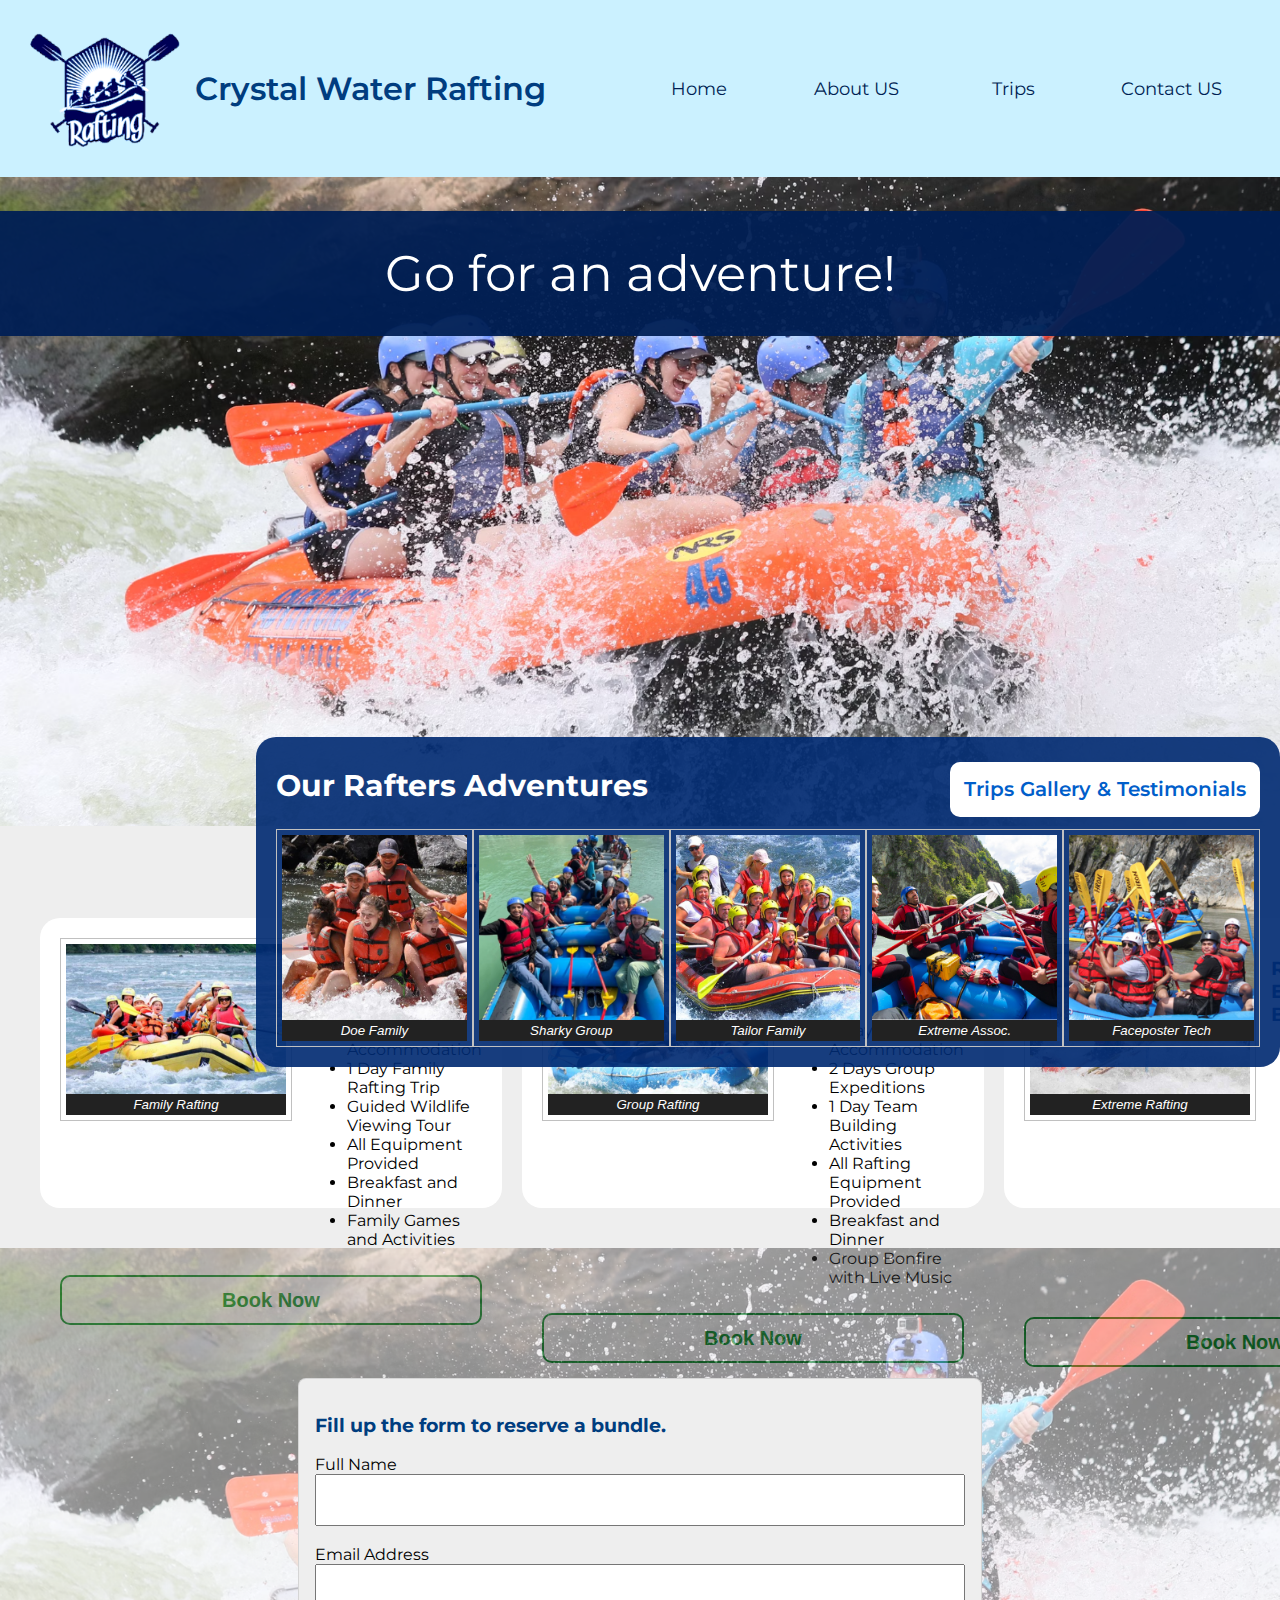
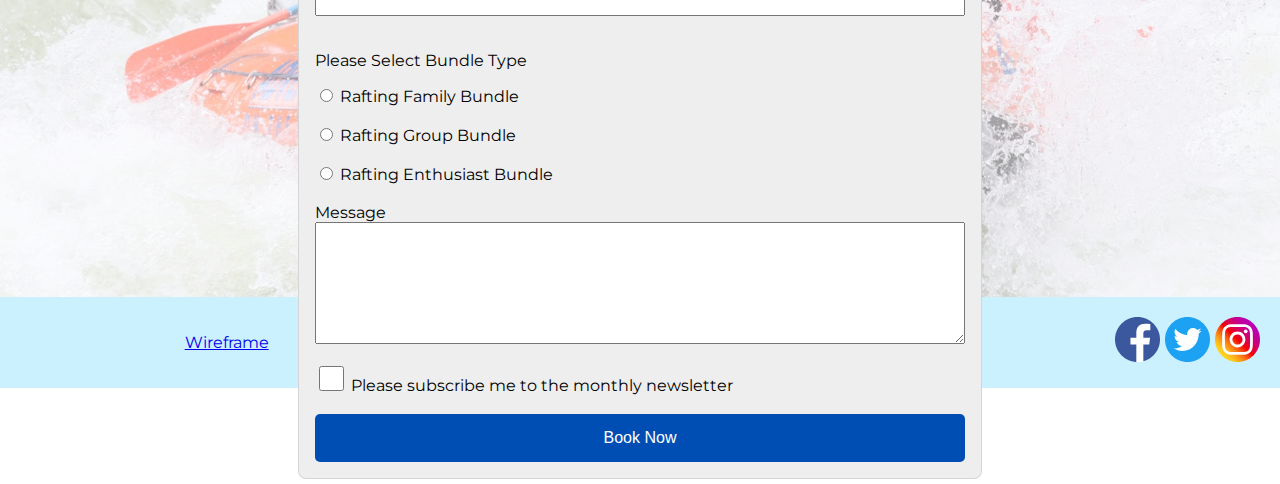
<file: wwr/index.html>
<!DOCTYPE html>
<html lang="en-US">
  <head>
    <meta charset="utf-8">
    <meta name="viewport" content="width=device-width, initial-scale=1.0">
    <title>Home Page - Crystal Water Rafting</title>
    <link rel="stylesheet" href="styles/rafting.css">
    <meta name="description" content="Home Page of Crystal Water Rafting site project.">
    <meta name="author" content="Ammon Capate">
  </head>
  <body>
    <header>
        <img src="images/logo.png" alt="Sample Logo">
        <h1>Crystal Water Rafting</h1>
        <nav>
            <ul class="navigation">
                <li><a href="index.html">Home</a></li>
                <li><a href="about.html">About US</a></li>
                <li><a href="trips.html">Trips</a></li>
                <li><a href="contact.html">Contact US</a></li>
            </ul>
        </nav>
    </header>
    <main>
        <div class="hero3">
            <h1>Go for an adventure!</h1>
            <article>
                <div class="head-trips">
                <h2>Our Rafters Adventures</h2>
                <a href="trips.html">Trips Gallery & Testimonials</a>
                </div>
                <div class="adventure">
                    <figure>
                        <img src="images/t1.jpg" alt="Happy Team">
                        <figcaption>Doe Family</figcaption>
                    </figure>
                    <figure>
                        <img src="images/t2.jpg" alt="Gentle Rapid">
                        <figcaption>Sharky Group</figcaption>
                    </figure>
                    <figure>
                        <img src="images/t5.jpg" alt="Rafting Action">
                        <figcaption>Tailor Family</figcaption>
                    </figure>
                    <figure>
                        <img src="images/t3.jpg" alt="Family Adventure">
                        <figcaption>Extreme Assoc.</figcaption>
                    </figure>
                    <figure>
                        <img src="images/t4.jpg" alt="Birds Eye View">
                        <figcaption>Faceposter Tech</figcaption>
                    </figure>
                </div>
            </article>
            <img src="images/bg.png" alt="Rafting In Action">    
        </div>   
        <section class="adventure-wraper">
            <h2>Top Adventure Bundles</h2>
            <div class="help">
                <div class="bundles-wrap">
                    <div class="bundles">
                        <div>
                            <figure>
                                <img src="images/b1.jpg" alt="Happy Team">
                                <figcaption>Family Rafting</figcaption>
                            </figure>
                        </div>
                        <div class="bundles-include">
                            <h3>Rafting Family Bundle</h3>
                            <ul>
                                <li>3 Days Hotel Accommodation</li>
                                <li>1 Day Family Rafting Trip</li>
                                <li>Guided Wildlife Viewing Tour</li>
                                <li>All Equipment Provided</li>
                                <li>Breakfast and Dinner</li>
                                <li>Family Games and Activities</li>
                            </ul>
                        </div>
                    </div>
                    <button type="submit">Book Now</button>
                </div>
                <div class="bundles-wrap">
                    <div class="bundles">
                        <div>
                            <figure>
                                <img src="images/b2.jpg" alt="Happy Team">
                                <figcaption>Group Rafting</figcaption>
                            </figure>
                        </div>
                        <div class="bundles-include">
                            <h3>Rafting Group Bundle</h3>
                            <ul>
                                <li>3 Days Hotel Accommodation</li>
                                <li>2 Days Group Expeditions</li>
                                <li>1 Day Team Building Activities</li>
                                <li>All Rafting Equipment Provided</li>
                                <li>Breakfast and Dinner</li>
                                <li>Group Bonfire with Live Music</li>
                            </ul>
                        </div>
                    </div>
                    <button type="submit">Book Now</button>
                </div>
                <div class="bundles-wrap">
                    <div class="bundles">
                        <div>
                            <figure>
                                <img src="images/b3.jpg" alt="Happy Team">
                                <figcaption>Extreme Rafting</figcaption>
                            </figure>
                        </div>
                        <div class="bundles-include">
                            <h3>Rafting Enthusiast Bundle</h3>
                            <ul>
                                <li>3 Days Hotel Accommodation</li>
                                <li>2 Days of Rafting Courses</li>
                                <li>1 Day Guided Extreme Rafting</li>
                                <li>Rafting Equipment Provided</li>
                                <li>Breakfast and Dinner</li>
                                <li>Adventure Talks and Workshops</li>
                            </ul>
                        </div>
                    </div>
                    <button type="submit">Book Now</button>
                </div>

            </div>
        </section>
        <div class="hero">
                <div class="contact-us2"> 
                    <form>
                        <h3>Fill up the form to reserve a bundle.</h3>
                        <label for="name">Full Name</label>
                        <input name="name" type="text" id="name">
                        <br>
                        <label for="email">Email Address</label>
                        <input name="email" type="text" id="email">
                        <br>
                        <p>Please Select Bundle Type</p>
                        <div>
                            <input name="inquiryType" type="radio" id="inquiry">
                            <label for="inquiry">Rafting Family Bundle</label>
                        </div>
                        <br>
                        <div>
                            <input name="inquiryType" type="radio" id="question">
                            <label for="question">Rafting Group Bundle</label>
                        </div>
                        <br>
                        <div>
                            <input name="inquiryType" type="radio" id="suggest">
                            <label for="suggest">Rafting Enthusiast Bundle</label>
                        </div>
                        <br>
                        <label for="message">Message</label>
                        <textarea name="message" id="message" cols="30" rows="5" placeholder=""></textarea>
                        <br>
                        <div>
                            <input name="sbubsribe" type="checkbox" id="sbubsribe">
                            <label for="sbubsribe">Please subscribe me to the monthly newsletter</label>
                        </div>
                        <br>
                        <button type="submit">Book Now</button>
                    </form>
                </div>
            <img src="images/bg-contact.png" alt="Rafting In Action">    
        </div>
    </main>

    <footer>
        <p><a href="https://app.moqups.com/0d0mUjEEqK99LIi2P7LndhpxbEhu0qOa/view/page/ad64222d5">Wireframe</a></p>
        <p>©2024 🌴 Crystal Water Rafting 🌴 Ammon Capate</p>
        <nav class="sociallinks">
            <a href="https://facebook.com">
            <img src="images/facebook.svg" alt="Facebook">
            </a>
            <a href="https://twitter.com">
            <img src="images/twitter.svg" alt="Twitter">
            </a>
            <a href="https://instagram.com">
            <img src="images/instagram.svg" alt="Instagram">
            </a>
        </nav>
    </footer>

  </body>
</html>
</file>
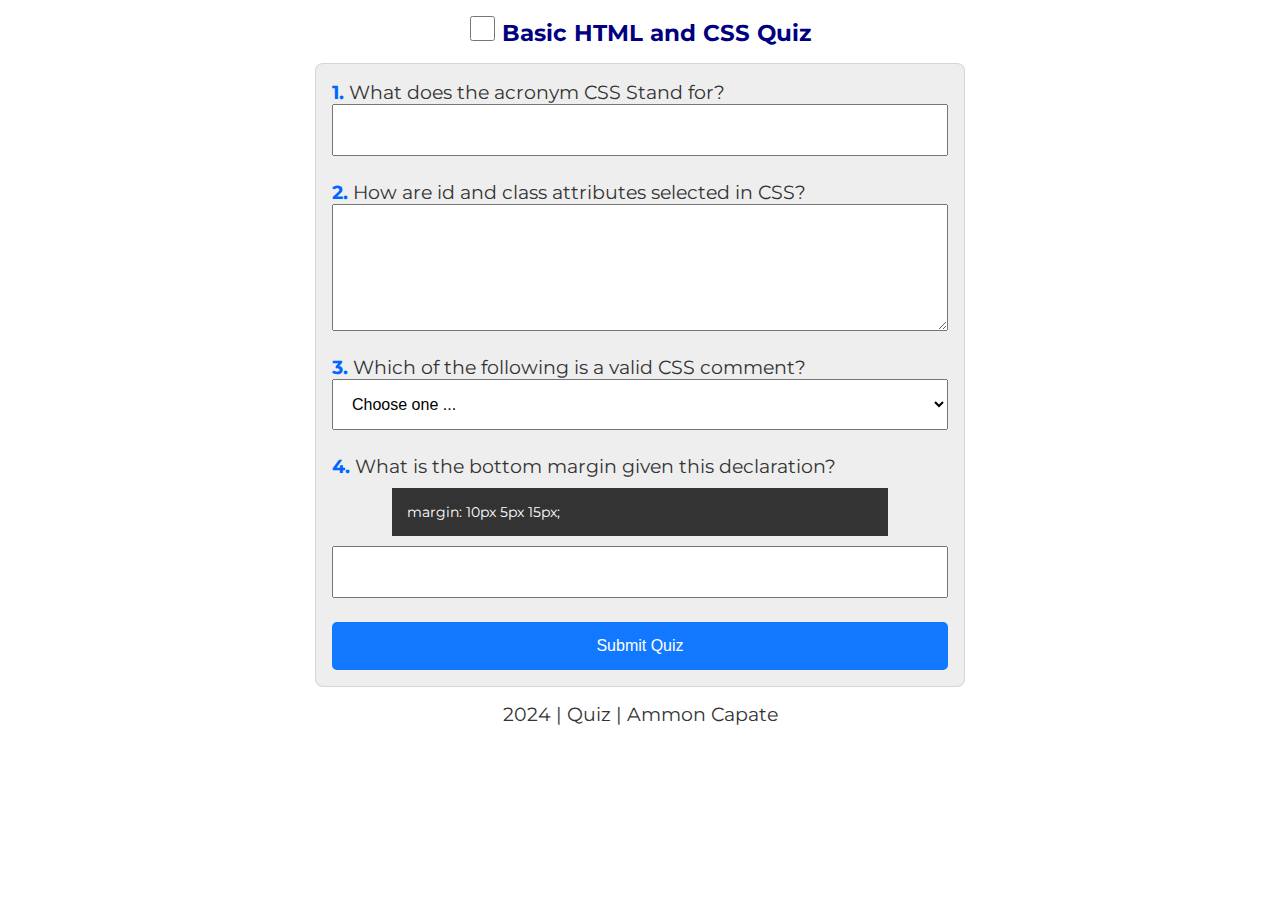
<file: quiz.html>
<!DOCTYPE html>
<html lang="en-US">
  <head>
    <meta charset="utf-8">
    <meta name="viewport" content="width=device-width, initial-scale=1.0">
    <title>Ammon Capate | WDD 130 | Quiz</title>
    <meta name="description" content="Quiz project.">
    <meta name="author" content="Ammon Capate">
    <link rel="stylesheet" href="styles/quiz.css">
  </head>
  <body>
    <header>
      <h1><input type="checkbox"> Basic HTML and CSS Quiz</h1>
    </header>
    <main>
        <form>
            <label for="q1"><b>1.</b> What does the acronym CSS Stand for?</label>
            <input name="q1" type="text" id="q1">
            <br>
            <label for="q2"><b>2.</b> How are id and class attributes selected in CSS?</label>
            <textarea name="q2" id="q2" cols="30" rows="5" placeholder=""></textarea>
            <br>
            <label for="q3"><b>3.</b> Which of the following is a valid CSS comment?</label>
            <select name="q3" id="q3">
                <option class="hidden">Choose one ...</option>
                <option value="">Choice 1</option>
                <option value="">Choice 2</option>
            </select>
            <br>
            <label for="q4"><b>4.</b> What is the bottom margin given this declaration?</label>
                <div class="example">
                    margin: 10px 5px 15px;
                </div>
            <input name="q4" type="number" id="q4">
            <br>
            <button>Submit Quiz</button>
        </form>
        
    </main>
    <footer>
      <p>2024 | Quiz | Ammon Capate</p>
    </footer>
  </body>
</html>
</file>
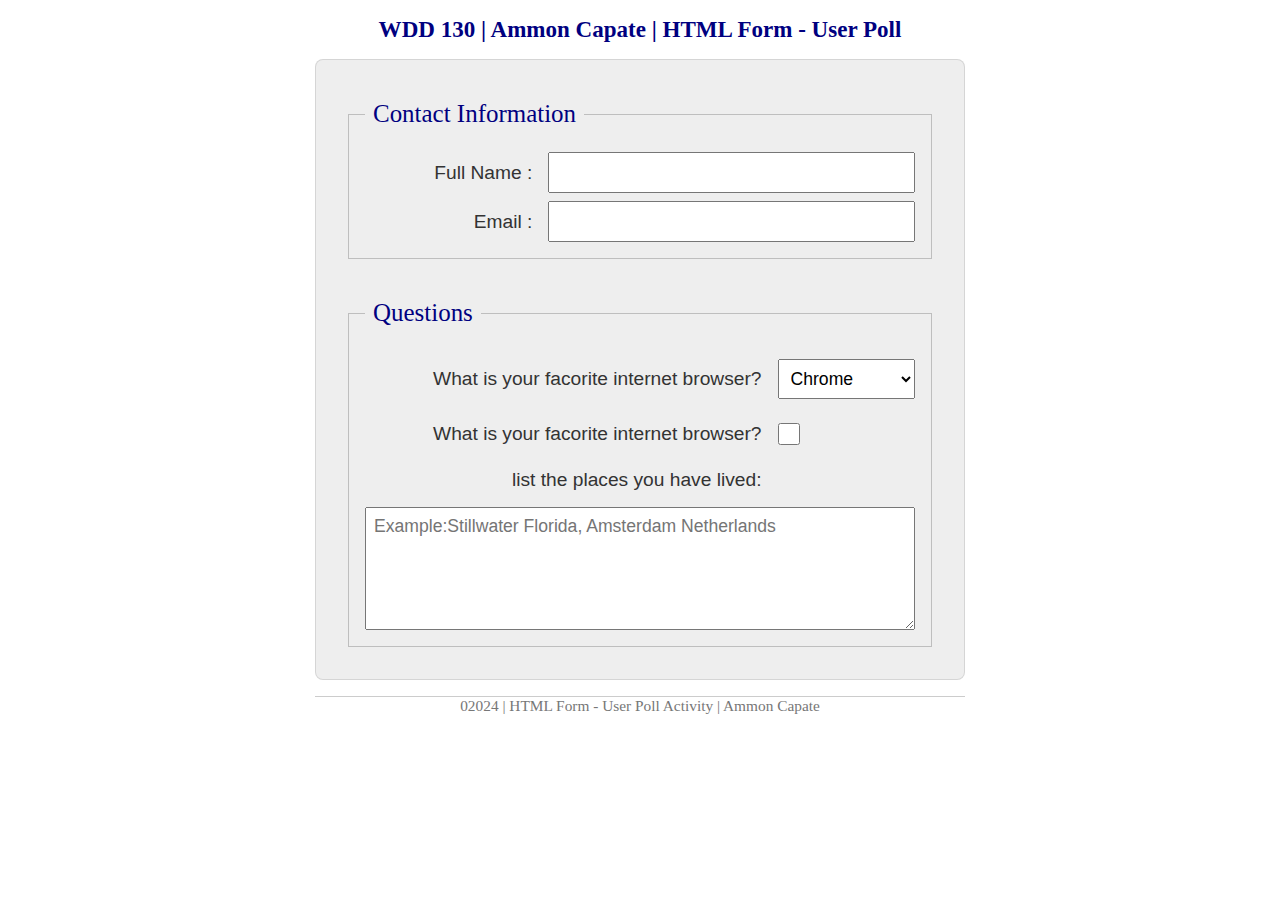
<file: week5/poll-form.html>
<! DOCTYPE html>
<html lang="en-us">
  <head>
    <meta charset="utf-8">
    <meta name="viewport" content="width=device-width, initial-scale=1">
    <title>WDD 130 | HTML Form - User Poll</title>
    <link rel="stylesheet" href="styles/poll-form.css">
  </head>
  <body>
    <header>
      <h1>WDD 130 | Ammon Capate | HTML Form - User Poll</h1>
    </header>
    <main>
      <form>
        <fieldset>
          <legend>Contact Information</legend>
          <div class="form-item column2">
            <label for="fullname">Full Name :</label>
            <input type="text" id="fullname" name="fullanme">
        </div>
        <div class="form-item column2">
            <label for="useremail">Email :</label>
            <input type="email" id="useremail" name="useremail">
        </div>
        </fieldset>
        <fieldset>
          <legend>Questions</legend>
          <form>
            <div class="form-item column1">
                <label for="select-browser">What is your facorite internet browser?</label>
                <select id="select-browser">
                    <option >Chrome</option>
                    <option >Edge</option>   
                    <option >Safari</option>        
                </select>
            </div>
            <div class="form-item column1">
                <label for="fullname">What is your facorite internet browser?</label>
                <input type="checkbox">
            </div>
            <div class="form-item column1">
                <label for="test-area">list the places you have lived:</label>
            </div>
            <textarea name="" id="test-area" cols="30" rows="5" placeholder="Example:Stillwater Florida, Amsterdam Netherlands"></textarea>
          </form>
        </fieldset>
      </form>
    </main>
    <footer>
      <p>02024 | HTML Form - User Poll Activity | Ammon Capate</p>
    </footer>
  </body>
</html>
</file>
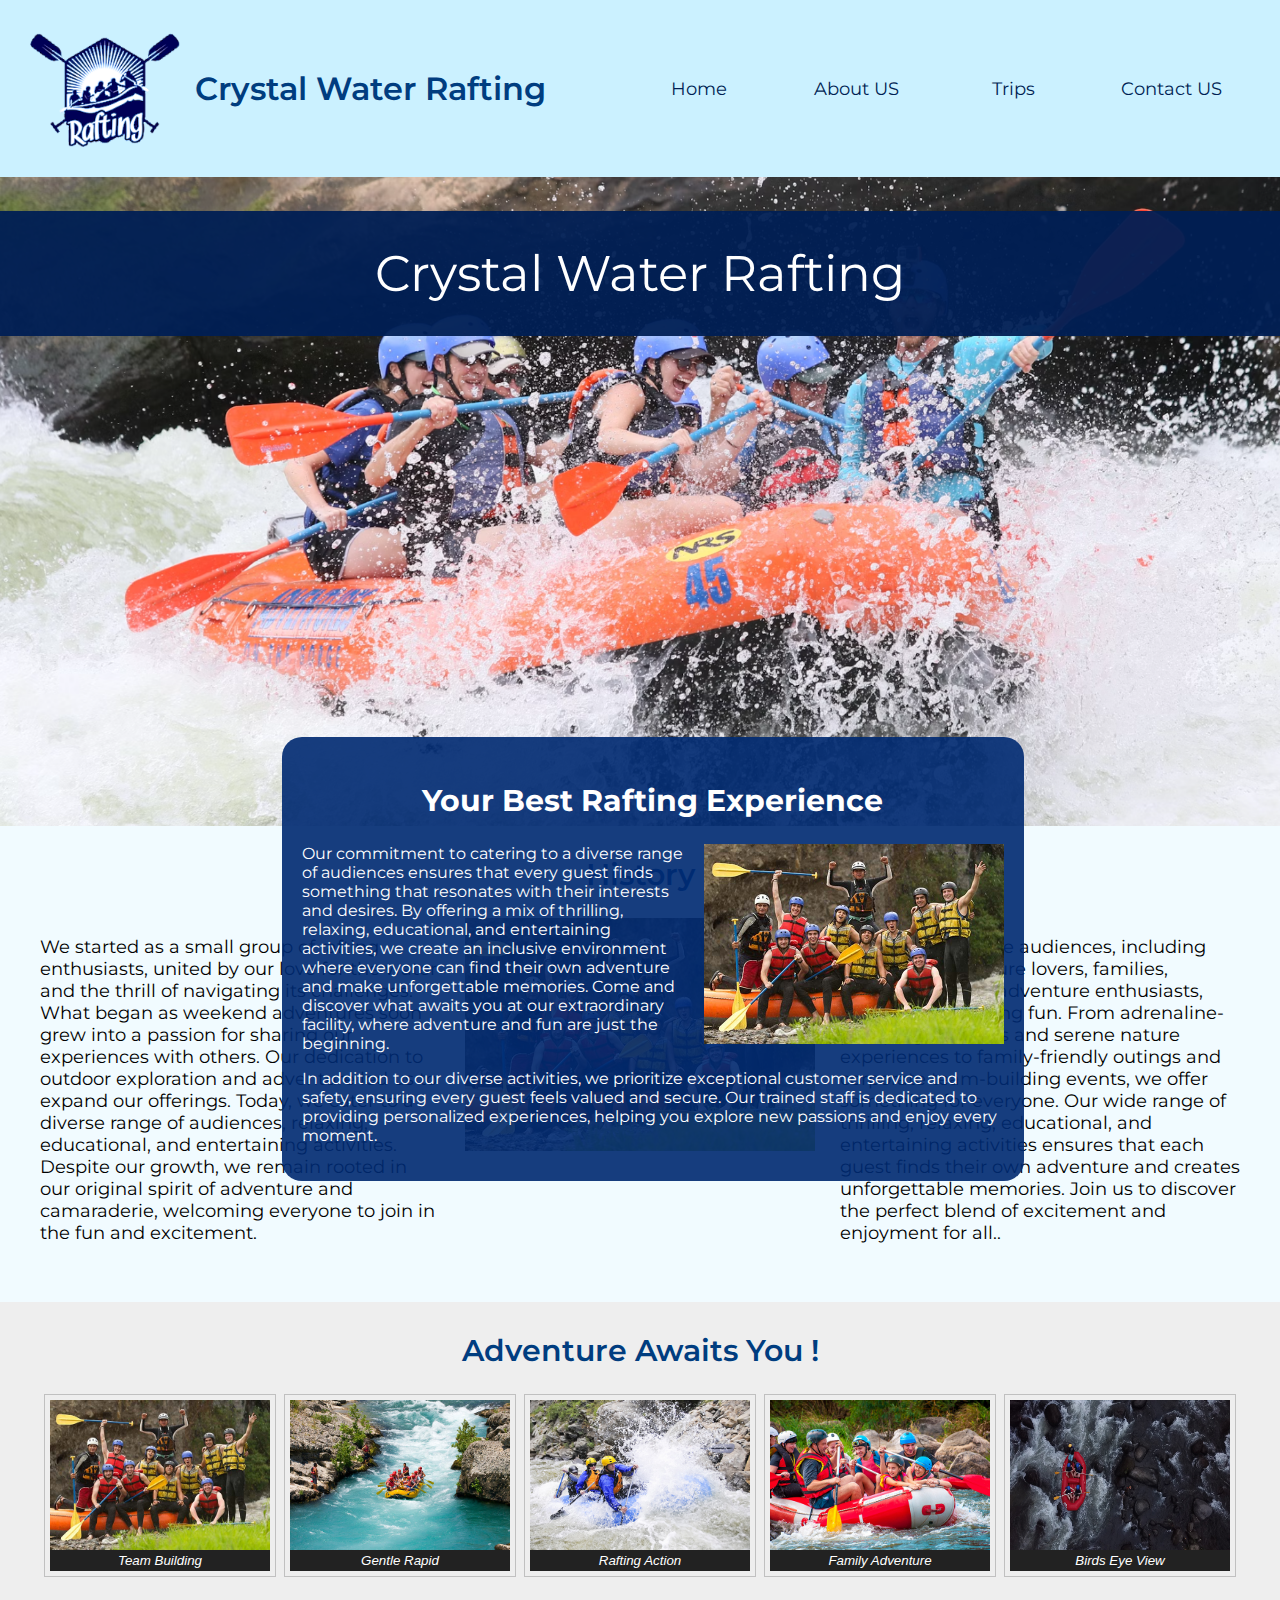
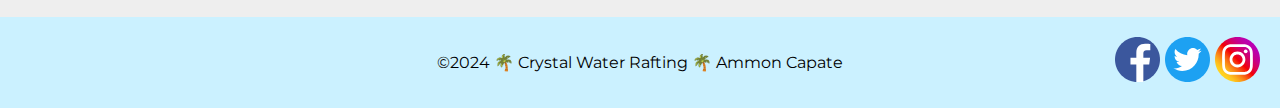
<file: wwr/about.html>
<!DOCTYPE html>
<html lang="en-US">
  <head>
    <meta charset="utf-8">
    <meta name="viewport" content="width=device-width, initial-scale=1.0">
    <title>About Us - Crystal Water Rafting</title>
    <link rel="stylesheet" href="styles/rafting.css">
    <meta name="description" content="About Page of Crystal Water Rafting site project.">
    <meta name="author" content="Ammon Capate">
  </head>
  <body>
    <header>
        <img src="images/logo.png" alt="Sample Logo">
        <h1>Crystal Water Rafting</h1>
        <nav>
            <ul class="navigation">
                <li><a href="index.html">Home</a></li>
                <li><a href="about.html">About US</a></li>
                <li><a href="trips.html">Trips</a></li>
                <li><a href="contact.html">Contact US</a></li>
            </ul>
        </nav>
    </header>
    <main>
        <div class="hero">
            <h1>Crystal Water Rafting</h1>
            <article>
                <h2>Your Best Rafting Experience</h2>
                <img src="images/rafting-1.jpg" alt="Happy Clients">
                <p>
                    Our commitment to catering to a diverse range of audiences ensures that every guest finds something 
                    that resonates with their interests and desires. By offering a mix of thrilling, relaxing, educational, 
                    and entertaining activities, we create an inclusive environment where everyone can find their own adventure 
                    and make unforgettable memories. Come and discover what awaits you at our extraordinary facility, 
                    where adventure and fun are just the beginning.
                </p>
                <p>
                    In addition to our diverse activities, we prioritize exceptional customer service and safety, ensuring every 
                    guest feels valued and secure. Our trained staff is dedicated to providing personalized experiences, helping 
                    you explore new passions and enjoy every moment.
                </p>
            </article>
            <img src="images/bg.png" alt="Rafting In Action">    
        </div>
        <section class="history-wrapper">
            <h2>History</h2>
            <div class="history"> 
                <p>
                    We started as a small group of rafting enthusiasts, united by our love for the water and the thrill of navigating 
                    its challenges. What began as weekend adventures soon grew into a passion for sharing our experiences with others. 
                    Our dedication to outdoor exploration and adventure led us to expand our offerings. Today, we cater to a diverse 
                    range of audiences, relaxing, educational, and entertaining activities. Despite our growth, we remain rooted in our 
                    original spirit of adventure and camaraderie, welcoming everyone to join in the fun and excitement.
                </p>
                <img src="images/rafting-1.jpg" alt="Happy Clients">
                <p>
                    We cater to diverse audiences, including thrill-seekers, nature lovers, families, corporate teams, adventure 
                    enthusiasts, and anyone seeking fun. From adrenaline-pumping activities and serene nature experiences to family-friendly 
                    outings and corporate team-building events, we offer something for everyone. Our wide range of thrilling, relaxing, 
                    educational, and entertaining activities ensures that each guest finds their own adventure and creates unforgettable 
                    memories. Join us to discover the perfect blend of excitement and enjoyment for all..
                </p>
                
            </div>
        </section>

        <section class="adventure-wraper">
            <h2>Adventure Awaits You !</h2>
            <div class="adventure">
                <figure>
                    <img src="images/rafting-1.jpg" alt="Happy Team">
                    <figcaption>Team Building</figcaption>
                </figure>
                <figure>
                    <img src="images/rafting-2.jpg" alt="Gentle Rapid">
                    <figcaption>Gentle Rapid</figcaption>
                </figure>
                <figure>
                    <img src="images/rafting-3.jpg" alt="Rafting Action">
                    <figcaption>Rafting Action</figcaption>
                </figure>
                <figure>
                    <img src="images/rafting-4.jpg" alt="Family Adventure">
                    <figcaption>Family Adventure</figcaption>
                </figure>
                <figure>
                    <img src="images/rafting-5.jpg" alt="Birds Eye View">
                    <figcaption>Birds Eye View</figcaption>
                </figure>
            </div>
        </section>

    </main>

    <footer>
        <p></p>
        <p>©2024 🌴 Crystal Water Rafting 🌴 Ammon Capate</p>
        <nav class="sociallinks">
            <a href="https://facebook.com">
            <img src="images/facebook.svg" alt="Facebook">
            </a>
            <a href="https://twitter.com">
            <img src="images/twitter.svg" alt="Twitter">
            </a>
            <a href="https://instagram.com">
            <img src="images/instagram.svg" alt="Instagram">
            </a>
        </nav>
    </footer>

  </body>
  <!-- May 8, 2024 -->
</html>
</file>
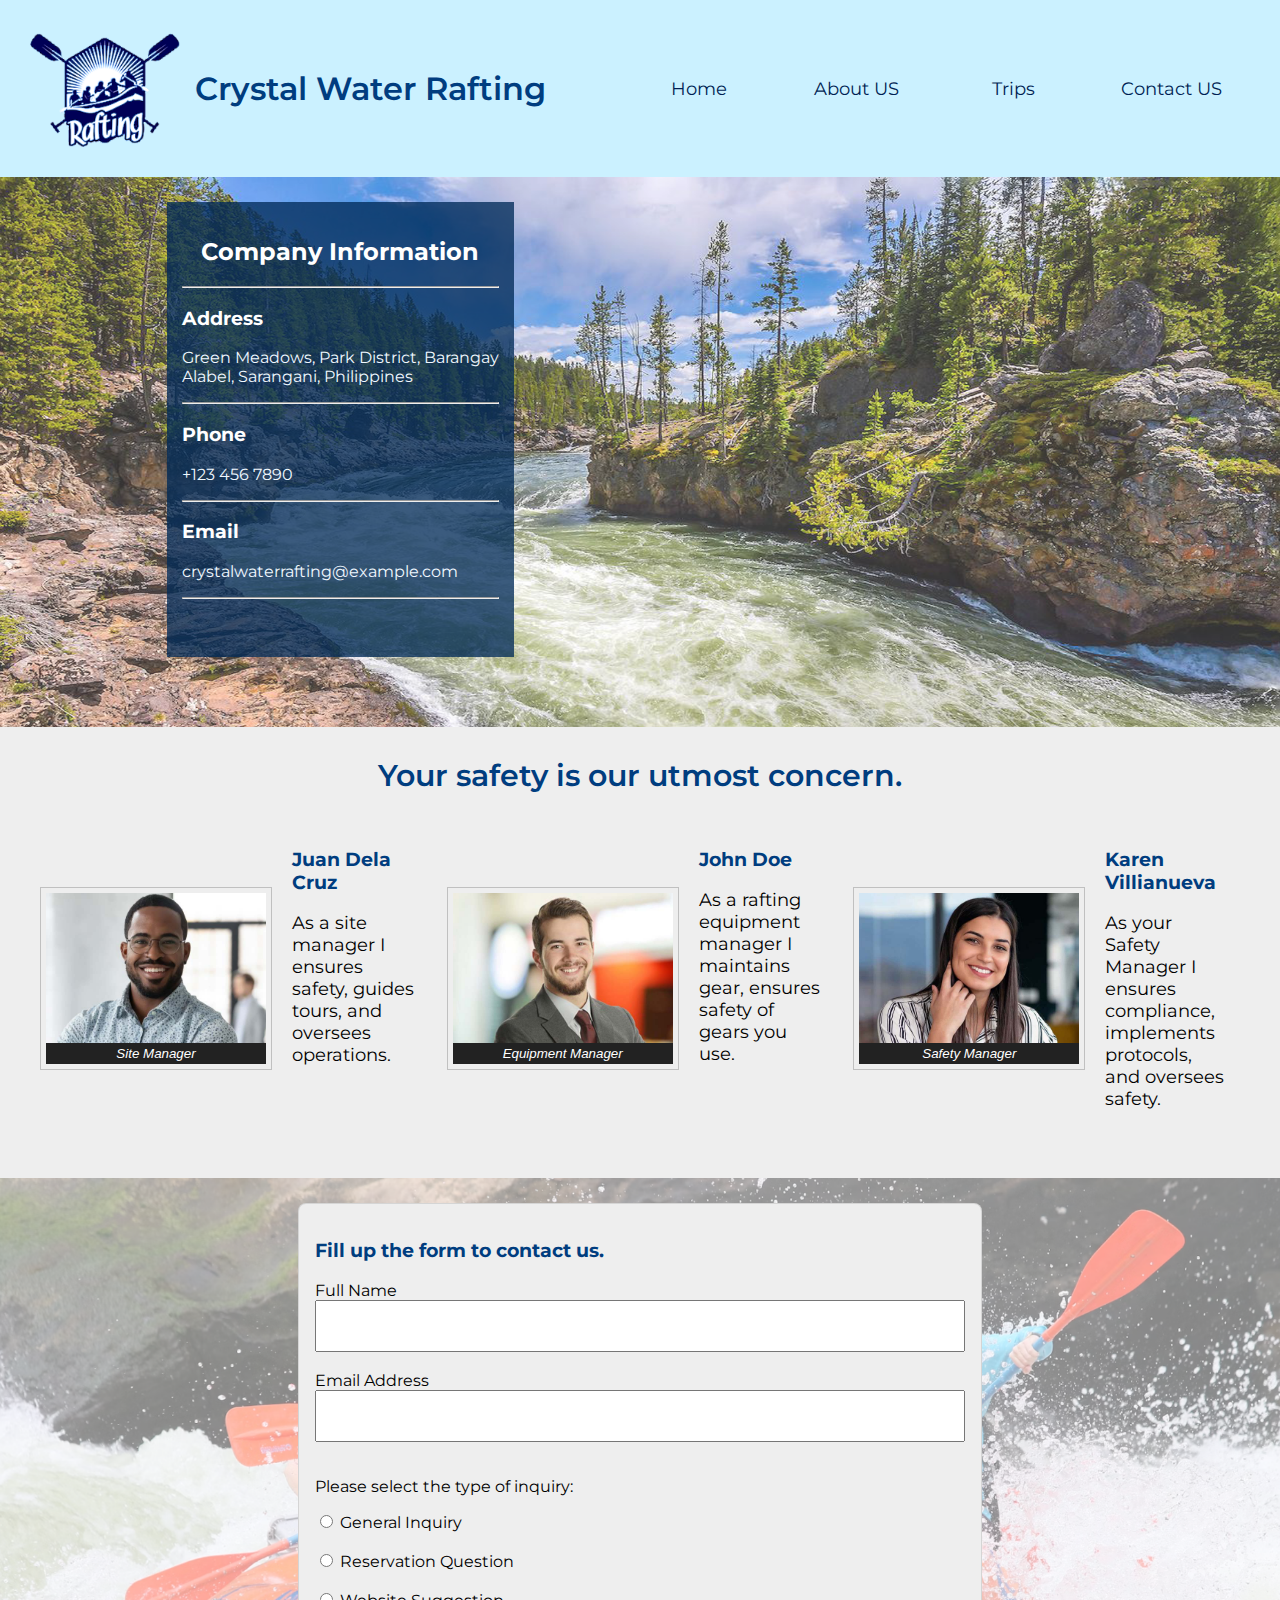
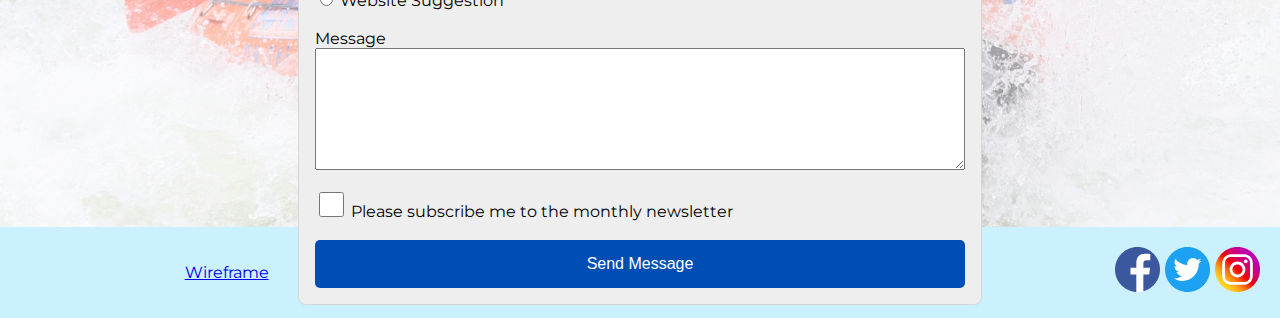
<file: wwr/contact.html>
<!DOCTYPE html>
<html lang="en-US">
  <head>
    <meta charset="utf-8">
    <meta name="viewport" content="width=device-width, initial-scale=1.0">
    <title>Contact Us - Crystal Water Rafting</title>
    <link rel="stylesheet" href="styles/rafting.css">
    <meta name="description" content="Contact Page of Crystal Water Rafting site project.">
    <meta name="author" content="Ammon Capate">
  </head>
  <body>
    <header>
        <img src="images/logo.png" alt="Sample Logo">
        <h1>Crystal Water Rafting</h1>
        <nav>
            <ul class="navigation">
                <li><a href="index.html">Home</a></li>
                <li><a href="about.html">About US</a></li>
                <li><a href="trips.html">Trips</a></li>
                <li><a href="contact.html">Contact US</a></li>
            </ul>
        </nav>
    </header>
    <main>
        <div class="company">
            <div class="contact-us"> 
                <div class="company-info">
                    <h2>Company Information</h2>
                    <hr>
                    <h3>Address</h3>
                    <p>Green Meadows, Park District, Barangay <br> Alabel, Sarangani, Philippines</p>
                    <hr>
                    <h3>Phone</h3>
                    <p>+123 456 7890</p>
                    <hr>
                    <h3>Email</h3>
                    <p>crystalwaterrafting@example.com</p>
                    <hr>
                </div>
                <div class="map-container">
                    <iframe src="https://www.google.com/maps/embed?pb=!1m14!1m12!1m3!1d5610.931582307194!2d125.35278602966358!3d6.059319630211856!2m3!1f0!2f0!3f0!3m2!1i1024!2i768!4f13.1!5e0!3m2!1sen!2sph!4v1716602986323!5m2!1sen!2sph" allowfullscreen="" loading="lazy" referrerpolicy="no-referrer-when-downgrade"></iframe>
                </div>
                
            </div>
        <img src="images/bg-contact-2.png" alt="Peaceful River">    
    </div>
        <section class="adventure-wraper">
            <h2>Your safety is our utmost concern.</h2>
            <div class="help">
                <div class="employees">
                    <figure>
                        <img src="images/emp-1.jpg" alt="Happy Team">
                        <figcaption>Site Manager</figcaption>
                    </figure>
                    <div class="employee-job">
                        <h3>Juan Dela Cruz</h3>
                        <p>As a site manager I ensures safety, guides tours, and oversees operations.</p>
                    </div>
                </div>
                <div class="employees">
                    <figure>
                        <img src="images/emp-2.jpg" alt="Happy Team">
                        <figcaption>Equipment Manager</figcaption>
                    </figure>
                    <div class="employee-job">
                        <h3>John Doe</h3>
                        <p>As a rafting equipment manager I maintains gear, ensures safety of gears you use.</p>
                    </div>        
                </div>
                <div class="employees">
                    <figure>
                        <img src="images/emp-3.jpg" alt="Happy Team">
                        <figcaption>Safety Manager</figcaption>
                    </figure>
                    <div class="employee-job">
                        <h3>Karen Villianueva</h3>
                        <p>As your Safety Manager I ensures compliance, implements protocols, and oversees safety.</p>
                    </div>
                </div>

            </div>
        </section>
        <div class="hero">
                <div class="contact-us"> 
                    <form>
                        <h3>Fill up the form to contact us.</h3>
                        <label for="name">Full Name</label>
                        <input name="name" type="text" id="name">
                        <br>
                        <label for="email">Email Address</label>
                        <input name="email" type="text" id="email">
                        <br>
                        <p>Please select the type of inquiry:</p>
                        <div>
                            <input name="inquiryType" type="radio" id="inquiry">
                            <label for="inquiry">General Inquiry</label>
                        </div>
                        <br>
                        <div>
                            <input name="inquiryType" type="radio" id="question">
                            <label for="question">Reservation Question</label>
                        </div>
                        <br>
                        <div>
                            <input name="inquiryType" type="radio" id="suggest">
                            <label for="suggest">Website Suggestion</label>
                        </div>
                        <br>
                        <label for="message">Message</label>
                        <textarea name="message" id="message" cols="30" rows="5" placeholder=""></textarea>
                        <br>
                        <div>
                            <input name="sbubsribe" type="checkbox" id="sbubsribe">
                            <label for="sbubsribe">Please subscribe me to the monthly newsletter</label>
                        </div>
                        <br>
                        <button type="submit">Send Message</button>
                    </form>
                </div>
            <img src="images/bg-contact.png" alt="Rafting In Action">    
        </div>
    </main>

    <footer>
        <p><a href="https://app.moqups.com/bZzSX47TvMUg1Zdi3EL9KiVNVMHTTa3S/view/page/acaaa9c8c">Wireframe</a></p>
        <p>©2024 🌴 Crystal Water Rafting 🌴 Ammon Capate</p>
        <nav class="sociallinks">
            <a href="https://facebook.com">
            <img src="images/facebook.svg" alt="Facebook">
            </a>
            <a href="https://twitter.com">
            <img src="images/twitter.svg" alt="Twitter">
            </a>
            <a href="https://instagram.com">
            <img src="images/instagram.svg" alt="Instagram">
            </a>
        </nav>
    </footer>

  </body>
</html>
</file>
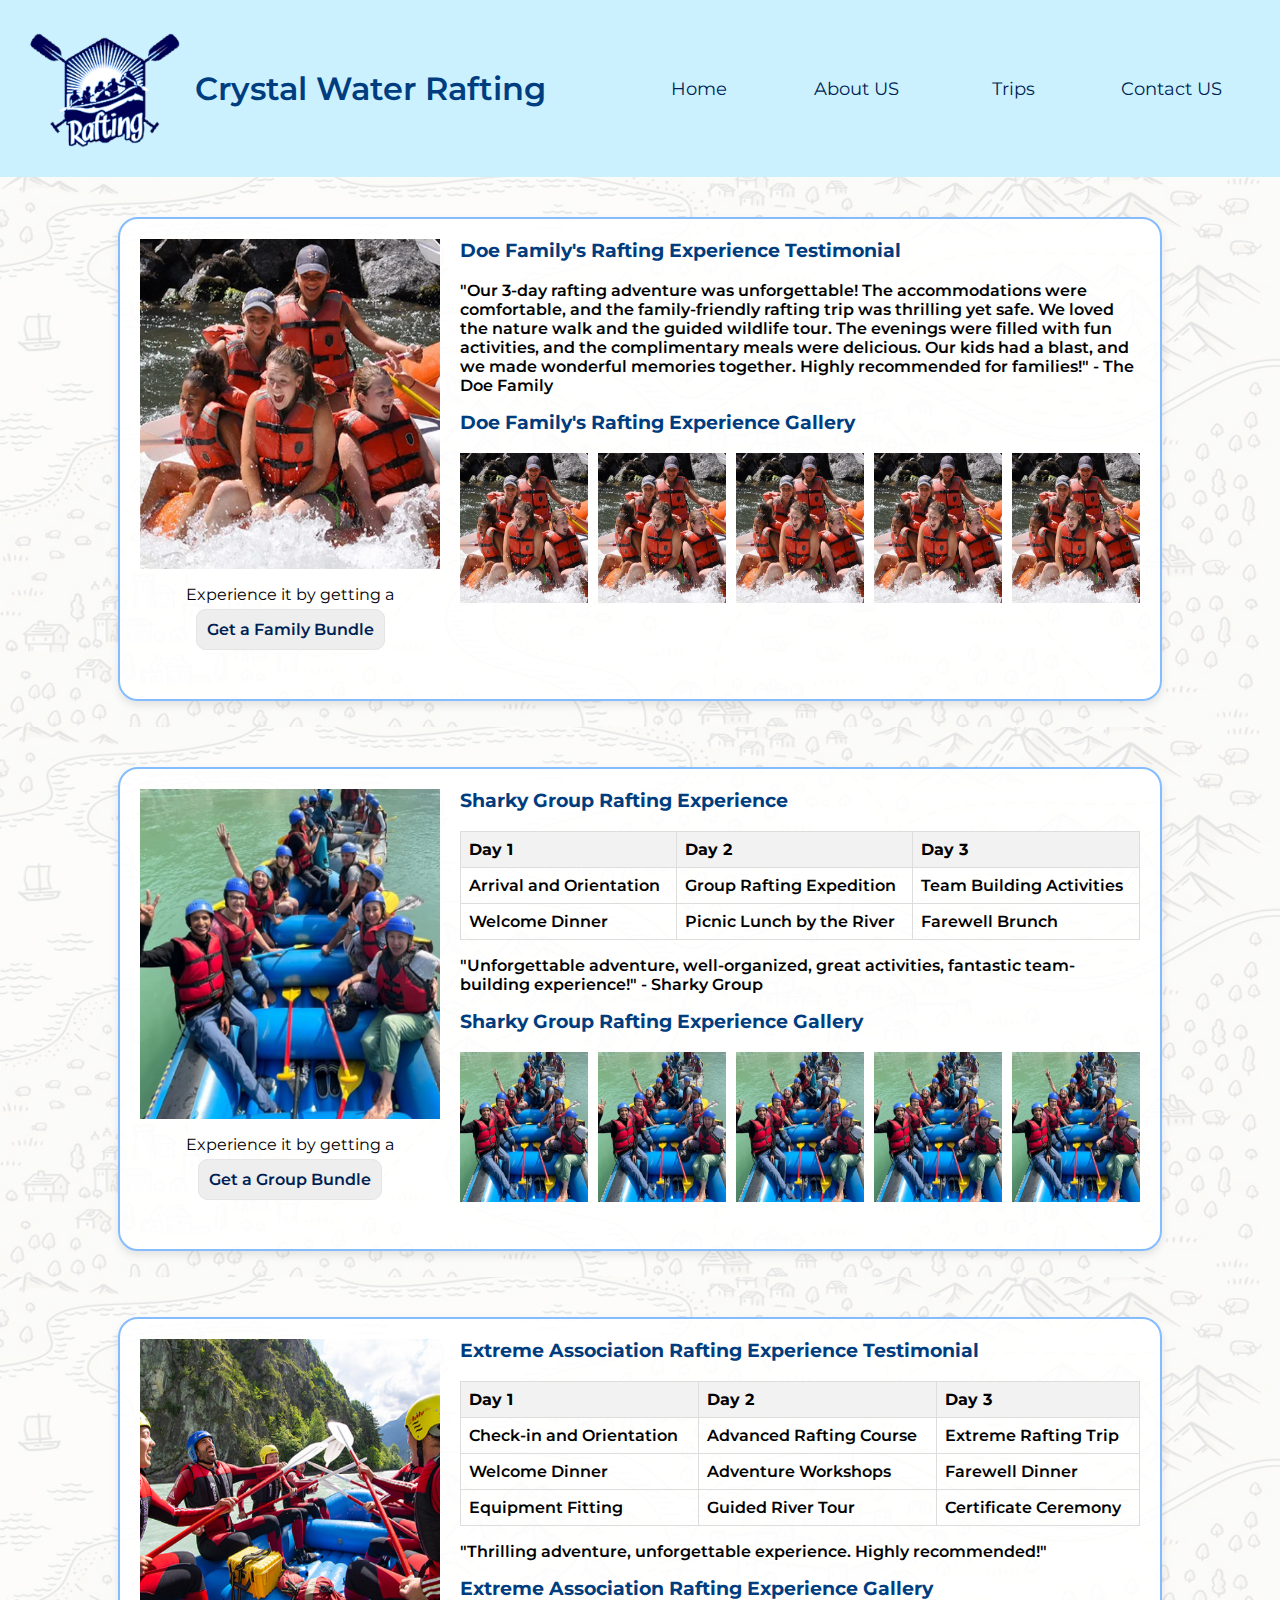
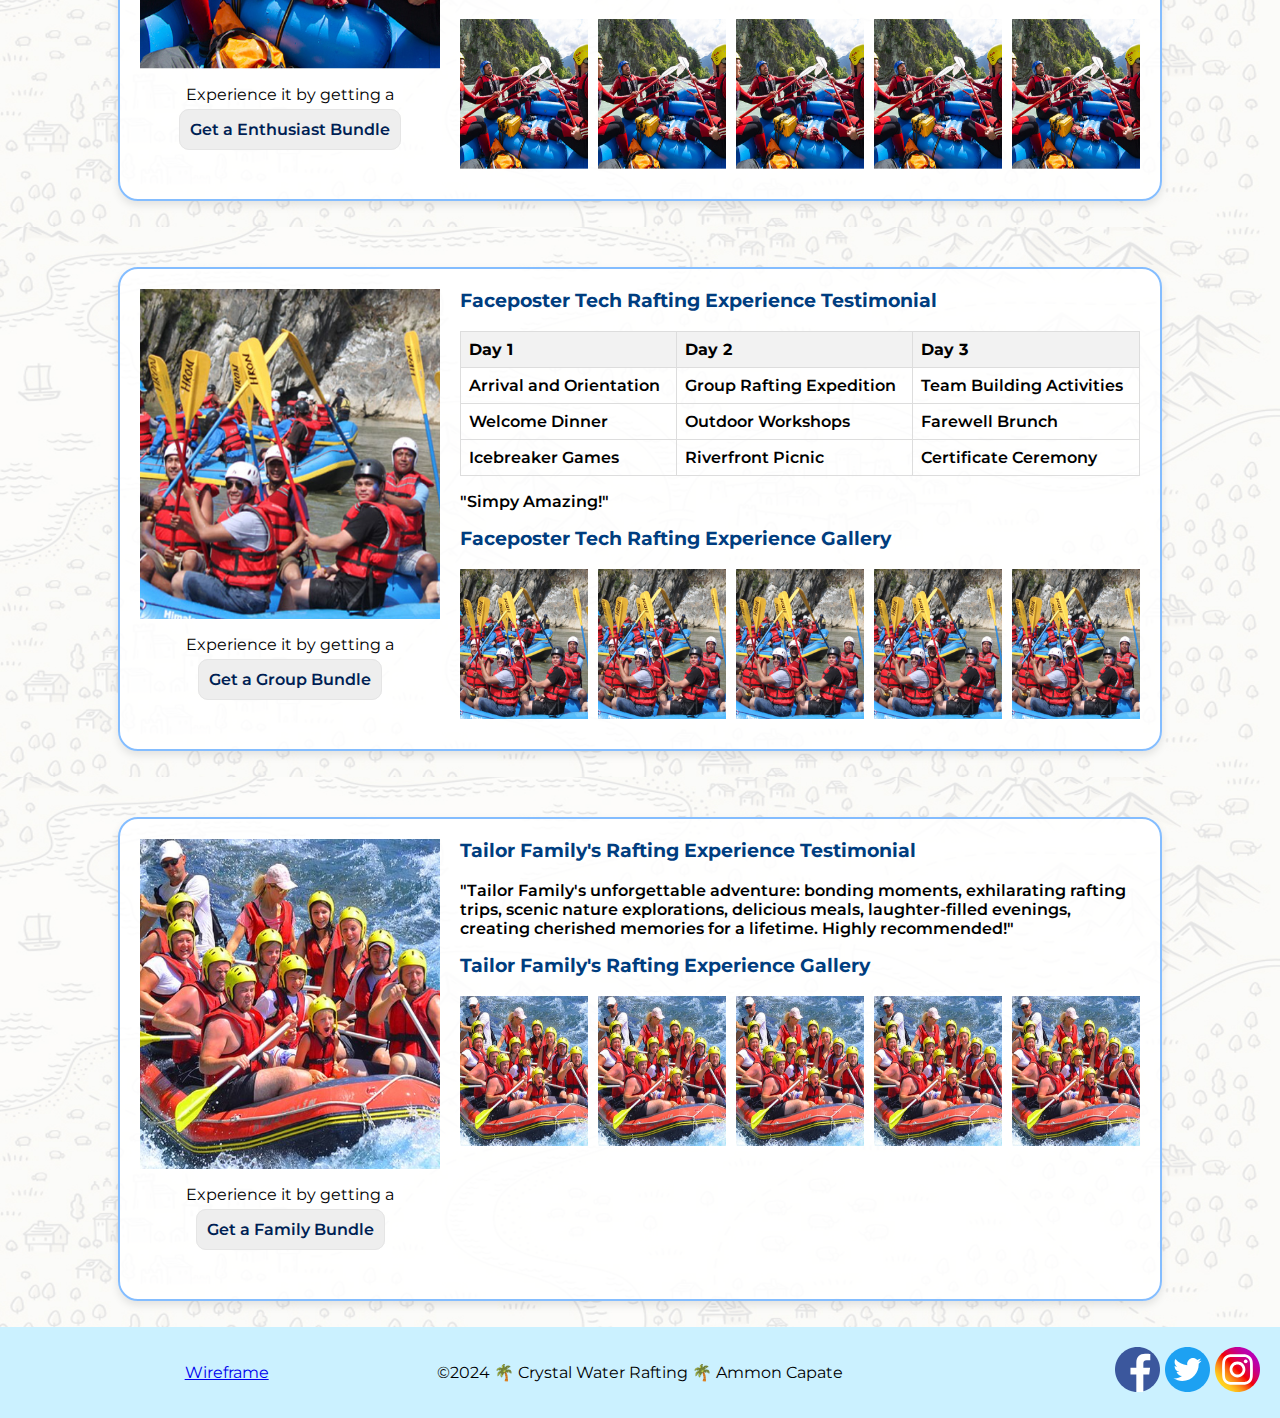
<file: wwr/trips.html>
<!DOCTYPE html>
<html lang="en-US">
  <head>
    <meta charset="utf-8">
    <meta name="viewport" content="width=device-width, initial-scale=1.0">
    <title>Trips - Crystal Water Rafting</title>
    <link rel="stylesheet" href="styles/rafting.css">
    <meta name="description" content="Trips Page of Crystal Water Rafting site project.">
    <meta name="author" content="Ammon Capate">
  </head>
  <body>
    <header>
        <img src="images/logo.png" alt="Sample Logo">
        <h1>Crystal Water Rafting</h1>
        <nav>
            <ul class="navigation">
                <li><a href="index.html">Home</a></li>
                <li><a href="about.html">About US</a></li>
                <li><a href="trips.html">Trips</a></li>
                <li><a href="contact.html">Contact US</a></li>
            </ul>
        </nav>
    </header>
    <main>
        <div class="trips">
            <div class="testimonial">
                <div class="testimonial-image">
                    <img src="images/t1.jpg" alt="Happy Team">
                  
                        <div class="ads">
                            <p>Experience it by getting a</p>
                            <a href="contact.html">Get a Family Bundle</a>
                        </div>
                </div>
                <div class="testimonial-feedback">
                    <h3>Doe Family's Rafting Experience Testimonial</h3>
                    <p>"Our 3-day rafting adventure was unforgettable! The accommodations were comfortable, 
                    and the family-friendly rafting trip was thrilling yet safe. We loved the nature walk 
                    and the guided wildlife tour. The evenings were filled with fun activities, and the 
                    complimentary meals were delicious. Our kids had a blast, and we made wonderful memories 
                    together. Highly recommended for families!" - The Doe Family
                    </p>
                    <h3>Doe Family's Rafting Experience Gallery</h3>
                    <div class="trip-gallery">
                        <img src="images/t1.jpg" alt="Happy Team">
                        <img src="images/t1.jpg" alt="Happy Team">
                        <img src="images/t1.jpg" alt="Happy Team">
                        <img src="images/t1.jpg" alt="Happy Team">
                        <img src="images/t1.jpg" alt="Happy Team">
                    </div>
                    
                </div>
            </div>
            <img src="images/trip-bg.jpg" alt="Peaceful River">    
        </div>
        <div class="trips">
            <div class="testimonial">
                <div class="testimonial-image">
                    <img src="images/t2.jpg" alt="Happy Team">
                   
                    <div class="ads">
                        <p>Experience it by getting a</p>
                        <a href="contact.html">Get a Group Bundle</a>
                    </div>
                    
                </div>
                <div class="testimonial-feedback">
                    <h3>Sharky Group Rafting Experience </h3>
                    <div>
                        <table class="styled-table">
                            <thead>
                                <tr>
                                    <th>Day 1</th>
                                    <th>Day 2</th>
                                    <th>Day 3</th>
                                </tr>
                            </thead>
                            <tbody>
                                <tr>
                                    <td>Arrival and Orientation</td>
                                    <td>Group Rafting Expedition</td>
                                    <td>Team Building Activities</td>
                                </tr>
                                <tr>
                                    <td>Welcome Dinner</td>
                                    <td>Picnic Lunch by the River</td>
                                    <td>Farewell Brunch</td>
                                </tr>
                            </tbody>
                        </table>
                        
                    </div>
                    <p>"Unforgettable adventure, well-organized, great activities, fantastic team-building experience!" - Sharky Group
                        </p>
                    <h3>Sharky Group Rafting Experience Gallery</h3>
                    <div class="trip-gallery">
                        <img src="images/t2.jpg" alt="Happy Team">
                        <img src="images/t2.jpg" alt="Happy Team">
                        <img src="images/t2.jpg" alt="Happy Team">
                        <img src="images/t2.jpg" alt="Happy Team">
                        <img src="images/t2.jpg" alt="Happy Team">
                    </div>
                    
                </div>
            </div>
            <img src="images/trip-bg.jpg" alt="Peaceful River">    
        </div>
        <div class="trips">
            <div class="testimonial">
                <div class="testimonial-image">
                    <img src="images/t3.jpg" alt="Happy Team">
                        
                        <div class="ads">
                            <p>Experience it by getting a</p>
                            <a href="contact.html">Get a Enthusiast Bundle</a>
                        </div>
                </div>
                <div class="testimonial-feedback">
                    <h3>Extreme Association Rafting Experience Testimonial</h3>
                    <table class="styled-table">
                        <thead>
                            <tr>
                                <th>Day 1</th>
                                <th>Day 2</th>
                                <th>Day 3</th>
                            </tr>
                        </thead>
                        <tbody>
                            <tr>
                                <td>Check-in and Orientation</td>
                                <td>Advanced Rafting Course</td>
                                <td>Extreme Rafting Trip</td>
                            </tr>
                            <tr>
                                <td>Welcome Dinner</td>
                                <td>Adventure Workshops</td>
                                <td>Farewell Dinner</td>
                            </tr>
                            <tr>
                                <td>Equipment Fitting</td>
                                <td>Guided River Tour</td>
                                <td>Certificate Ceremony</td>
                            </tr>
                        </tbody>
                    </table>
                    <p>"Thrilling adventure, unforgettable experience. Highly recommended!"</p>
                    <h3>Extreme Association Rafting Experience Gallery</h3>
                    <div class="trip-gallery">
                        <img src="images/t3.jpg" alt="Happy Team">
                        <img src="images/t3.jpg" alt="Happy Team">
                        <img src="images/t3.jpg" alt="Happy Team">
                        <img src="images/t3.jpg" alt="Happy Team">
                        <img src="images/t3.jpg" alt="Happy Team">
                    </div>
                    
                </div>
            </div>
            <img src="images/trip-bg.jpg" alt="Peaceful River">    
        </div>
        <div class="trips">
            <div class="testimonial">
                <div class="testimonial-image">
                    <img src="images/t4.jpg" alt="Happy Team">
                        
                        <div class="ads">
                        <p>Experience it by getting a</p>
                        <a href="contact.html">Get a Group Bundle</a>
                    </div>
                </div>
                <div class="testimonial-feedback">
                    <h3>Faceposter Tech Rafting Experience Testimonial</h3>
                    <table class="styled-table">
                        <thead>
                            <tr>
                                <th>Day 1</th>
                                <th>Day 2</th>
                                <th>Day 3</th>
                            </tr>
                        </thead>
                        <tbody>
                            <tr>
                                <td>Arrival and Orientation</td>
                                <td>Group Rafting Expedition</td>
                                <td>Team Building Activities</td>
                            </tr>
                            <tr>
                                <td>Welcome Dinner</td>
                                <td>Outdoor Workshops</td>
                                <td>Farewell Brunch</td>
                            </tr>
                            <tr>
                                <td>Icebreaker Games</td>
                                <td>Riverfront Picnic</td>
                                <td>Certificate Ceremony</td>
                            </tr>
                        </tbody>
                    </table>
                    <p>"Simpy Amazing!"</p>
                    <h3>Faceposter Tech Rafting Experience Gallery</h3>
                    <div class="trip-gallery">
                        <img src="images/t4.jpg" alt="Happy Team">
                        <img src="images/t4.jpg" alt="Happy Team">
                        <img src="images/t4.jpg" alt="Happy Team">
                        <img src="images/t4.jpg" alt="Happy Team">
                        <img src="images/t4.jpg" alt="Happy Team">
                    </div>
                    
                </div>
            </div>
            <img src="images/trip-bg.jpg" alt="Peaceful River">    
        </div>
        <div class="trips">
            <div class="testimonial">
                <div class="testimonial-image">
                    <img src="images/t5.jpg" alt="Happy Team">
                    
                        <div class="ads">
                        <p>Experience it by getting a</p>
                        <a href="contact.html">Get a Family Bundle</a>
                    </div>
                </div>
                <div class="testimonial-feedback">
                    <h3>Tailor Family's Rafting Experience Testimonial</h3>
                    <p>"Tailor Family's unforgettable adventure: bonding moments, exhilarating rafting trips, 
                        scenic nature explorations, delicious meals, laughter-filled evenings, creating 
                        cherished memories for a lifetime. Highly recommended!"
                    </p>
                    <h3>Tailor Family's Rafting Experience Gallery</h3>
                    <div class="trip-gallery">
                        <img src="images/t5.jpg" alt="Happy Team">
                        <img src="images/t5.jpg" alt="Happy Team">
                        <img src="images/t5.jpg" alt="Happy Team">
                        <img src="images/t5.jpg" alt="Happy Team">
                        <img src="images/t5.jpg" alt="Happy Team">
                    </div>
                    
                </div>
            </div>
            <img src="images/trip-bg.jpg" alt="Peaceful River">    
        </div>
        
    </main>

    <footer>
        <p><a href="https://app.moqups.com/0d0mUjEEqK99LIi2P7LndhpxbEhu0qOa/view/page/a50628647">Wireframe</a></p>
        <p>©2024 🌴 Crystal Water Rafting 🌴 Ammon Capate</p>
        <nav class="sociallinks">
            <a href="https://facebook.com">
            <img src="images/facebook.svg" alt="Facebook">
            </a>
            <a href="https://twitter.com">
            <img src="images/twitter.svg" alt="Twitter">
            </a>
            <a href="https://instagram.com">
            <img src="images/instagram.svg" alt="Instagram">
            </a>
        </nav>
    </footer>

  </body>
</html>
</file>
<file: wwr/styles/rafting.css>
@import url('https://fonts.googleapis.com/css2?family=Montserrat:ital,wght@0,100..900;1,100..900&display=swap');

:root {
    --primary-color: #003D7F;
    --secondary-color: #0068AE;
    --accent1-color: #1282A2;
    --accent2-color: #00608C;
    --white: #ffffff;
    --heading-font: Montserrat, serif;
    --paragraph-font: Montserrat, serif;
    --nav-background-color: #1282A2;
    --nav-link-color: #001F54;
    --nav-hover-link-color: #ffffff;
    --nav-hover-background-color: #001F54;
}

body {
    font-family: var(--heading-font);
    text-align: center;
    margin: 0 auto;
    width: 100%;
}

h1,
h2,
h3,
h4,
h5,
h6 {
    font-family: var(--heading-font);
    color: var(--primary-color);
}

header {
    margin: 0 auto auto;
    padding: 30px;
    position: relative;
    display: grid;
    grid-template-columns: 150px 400px 1fr;
    grid-row-gap: 20px;
    align-items: center;
    background-color: #cbf1ff;
}

header h1 {
    font-weight: 600;
    text-align: left;
    padding-left: 15px;
}

header img {
    width: 150px;
}

.logo img {
    margin: 0 0.25rem 0 1rem;
    width: 64px;
    height: auto;
}

nav a {
    font-size: 18px;
}

nav a:hover {
    border-radius: 10px;
    font-weight: 600;
    background-color: #1282A2;
    color: #fff !important;
}

nav a:link,
nav a:visited {
    color: var(--nav-link-color);
    text-decoration: none;
}

nav img {
    width: 45px;
}

.navigation {
    display: flex;
    list-style: none;
}

.navigation li {
    flex: 1 1 100%;
}

.navigation a {
    display: block;
    color: navy;
    padding: 20px;
    text-decoration: none;
}

section {
    text-align: center;
}

section p {
    font-size: 18px;
}

section h2 {
    font-size: 30px;
    font-weight: 600;
}

section img {
    width: 600px;
}

footer{
    padding: 20px;
    background-color: #cbf1ff;
    text-align: center;
    display: grid;
    grid-template-columns: 1fr 1fr 1fr;
}


footer nav{
   text-align: right;
}

.company,
.hero {
    position: relative;
    width: 100%;

}

.trips {
    position: relative;
    display: flex;
    justify-content: center;
    width: 100%;


}

.hero img {
    display: block;
    width: 100%;
    height: auto;
}

.hero h1 {
    position: absolute;
    z-index: 10;
    text-align: center;
    background-color: #001f54f2;
    color: var(--white);
    width: 100%;
    padding: 2rem 0;
    font-size: 50px;
    font-weight: 400;
}

.hero article {
    position: absolute;
    margin-top: 560px;
    background-color: #002a71e8;
    padding: 20px;
    margin-left: 22%;
    margin-right: 20%;
    border-radius: 20px;
}

.hero article p {
    font-size: 16px;
    font-weight: 400;
    color: var(--white);
    text-align: left;
}

.hero article img {
    width: 300px;
    float: right;
    margin-left: 20px;

}

.hero h2 {
    color: var(--white);
    font-size: 30px;
}

figure {
    border: thin #c0c0c0 solid;
    display: flex;
    flex-flow: column;
    padding: 5px;
    max-width: 220px;
    margin: auto;
}

figure img {
    width: 220px;
    height: 150px;
}

figcaption {
    background-color: #222;
    color: #fff;
    font: italic smaller sans-serif;
    padding: 3px;
    text-align: center;
}

.history-wrapper {
    background-color: #f1fbff;
    padding: 5px 40px 40px 40px;
}

.history {
    display: grid;
    grid-template-columns: 1fr 400px 1fr;
}

.history img{
    margin: 0 auto;
    width: 350px;
}

.history p{
    text-align: left;

}

.adventure-wraper{
    background-color: #eeeeee;
    padding: 5px 40px 40px 40px;
}

.adventure {
    display: grid;
    grid-template-columns: 1fr 1fr 1fr 1fr 1fr;
}

.contact-us{
    position: absolute;
    display: flex;
    justify-content: center;
    width: 100%;
    margin-top: 25px;
}

.contact-us h2{
    display: flex;
    justify-content: center;
    width: 100%;
}

.contact-us form{
    text-align: left;
}

.contact-us2{
    position: absolute;
    display: flex;
    justify-content: center;
    width: 100%;
    margin-top: 130px;
}

.contact-us2 h2{
    display: flex;
    justify-content: center;
    width: 100%;
}

.contact-us2 form{
    text-align: left;
}

form {
    width: 650px;
    margin: 0 auto;
    padding: 1rem;
    border: 1px solid rgba(0, 0, 0, 0.1);
    border-radius: 0.5rem;
    background-color: #eee;
    display: grid;
}

form input,
select,
textarea {
    padding: 15px;
    font-size: 16px;
}

b{
    color: rgb(0, 102, 255);
}

.example {
    color: #fff;
    padding: 15px;
    font-size: 14px;
    background-color: #333;
    text-align: left;
    margin: 10px 60px;
}

.hidden{
    display: none;
}

input[type="checkbox"] {
    width: 25px;
    height: 25px;
    accent-color: #7ddf80;
}

input[type="submit"] {
    width: 100%;
    height: 45px;
    color: #fff;
    background-color: #0068AE;
    border: none;
    border-radius: 10px;
}

input[type="submit"]:hover {
    background-color: #01375a;
    cursor: pointer;
}

form button {
    padding: 15px;
    font-size: 16px;
    background-color: rgb(0, 77, 179);
    color: #fff;
    border: none;
    border-radius: 5px;
    cursor: pointer;
    font-weight: 500;
}

form button:hover {
    background-color: rgb(0, 53, 122);
}

.help {
    display: grid;
    grid-template-columns: 1fr 1fr 1fr;
    gap: 20px;
}

.employees{
    display: flex;
    text-align: left;
}

.employee-job {
    padding: 10px;
    margin-left: 10px;
}

.company-info {
    background-color: #002a57c4;
    color: aliceblue;
    padding: 15px;
    text-align: left;
}

.company img {
    display: block;
    width: 100%;
    height: 550px;
}

.company h2,
.company h3 {
    color: #fff;
}

.map-container iframe {
    width: 600px;
    height: 451px;
    border: none;
}

.bundles-wrap {
    background-color: #fff;
    padding: 20px;
    border-radius: 20px;
    height: 250px;
}

.bundles {
    display: flex;
    justify-content: space-between;
}

.bundles-wrap button{
    width: 100%;
    height: 50px;
    background-color: #ffffff;
    color: #008a22;
    border: 2px solid #008a22;
    border-radius: 10px;
    margin-top: 10px;
    font-size: 20px;
    cursor: pointer;
    font-weight: 600;
    
}

.bundles-wrap button:hover{
    background-color: #007404;
    color: #fff;
}

.bundles-include{
    width: 100%;
    text-align: left;
    margin-left: 15px;
}

.head-trips{
    display: flex;
    justify-content: space-between;
}

.head-trips a{
    width: 310px;
    height: 40px;
    font-weight: 600;
    background-color: #ffffff;
    color: #005eca;
    border: none;
    border-radius: 10px;
    margin-top: 5px;
    font-size: 20px;
    cursor: pointer;
    text-decoration: none;
    padding-top: 15px;
}

.head-trips a:hover{

    background-color: #0278af;
    color: #fff;

}

.hero3 {
    position: relative;
    width: 100%;

}

.hero3 img {
    display: block;
    width: 100%;
    height: auto;
}

.hero3 h1 {
    position: absolute;
    z-index: 10;
    text-align: center;
    background-color: #001f54f2;
    color: var(--white);
    width: 100%;
    padding: 2rem 0;
    font-size: 50px;
    font-weight: 400;
}

.hero3 article {
    position: absolute;
    margin-top: 560px;
    background-color: #002a71e8;
    padding: 20px;
    margin-left: 20%;
    border-radius: 20px;
}

.hero3 article p {
    font-size: 16px;
    font-weight: 400;
    color: var(--white);
    text-align: left;
}

.hero3 h2 {
    color: var(--white);
    font-size: 30px;
    margin-top: 10px;
}

.trips img {
    display: block;
    width: 100%;
    height: 550px;
}

.testimonial{
    display: flex;
    justify-content: flex-start;
    position: absolute;
    width: 1000px;
    background-color: #ffffffde;
    height: 440px;
    border-radius: 20px;
    padding: 20px;
    margin-top: 40px;
    box-shadow: 0 4px 8px rgba(0, 0, 0, 0.1);
    border: 2px solid #84bdff;
}

.testimonial h3{
    margin-top: 0px;
}

.testimonial-image img{
    width: 300px;
    height: 330px;
}

.testimonial-feedback{
    width: 100%;
    height: 100%;
    text-align: left;
    margin-left: 20px;
    font-weight: 600;
    color: #000;
}

.trip-gallery{
    display: grid;
    grid-template-columns: 1fr 1fr 1fr 1fr 1fr;
    gap: 10px;
}

.trip-gallery img{
    width: 100%;
    height: 150px;
    cursor: pointer;
}

.trip-gallery img:hover{
    border: 2px solid #7ddf80;
}

.styled-table {
    border-collapse: collapse;
    width: 100%;
}

.styled-table th, .styled-table td {
    border: 1px solid #dddddd;
    text-align: left;
    padding: 8px;
}

.styled-table th {
    background-color: #f2f2f2;
}

.ads a{
    height: 35px;
    border-radius: 10px;
    color: #001F54;
    border: 1px solid #e5e5e5;
    cursor: pointer;
    font-weight: 600;
    background-color: #eeeeee;
    text-decoration: none;
    padding: 10px;
}
</file>
<file: styles/quiz.css>
@import url('https://fonts.googleapis.com/css2?family=Montserrat:ital,wght@0,100..900;1,100..900&display=swap');

* {
    margin: 0;
    padding: 0;
    box-sizing: border-box;

}

body {
    font-family: Montserrat, Georgia, serif;
    font-size: 1.2em;
    color: #333;
    background: #fff;
}

header {
    margin: 0 auto;
    width: 650px;
}

h1 {
    margin: 1rem;
    font-size: 1.2em;
    color: navy;
    text-align: center;
}

form {
    width: 650px;
    margin: 0 auto;
    padding: 1rem;
    border: 1px solid rgba(0, 0, 0, 0.1);
    border-radius: 0.5rem;
    background-color: #eee;
    display: grid;
}

form input,
select,
textarea {
    padding: 15px;
    font-size: 16px;
}

b{
    color: rgb(0, 102, 255);
}

.example {
    color: #fff;
    padding: 15px;
    font-size: 14px;
    background-color: #333;
    text-align: left;
    margin: 10px 60px;
}

.hidden{
    display: none;
}

input[type="checkbox"] {
    width: 25px;
    height: 25px;
    accent-color: #7ddf80;
}

form button {
    padding: 15px;
    font-size: 16px;
    background-color: rgb(18, 120, 255);
    color: #fff;
    border: none;
    border-radius: 5px;
    cursor: pointer;
}

form button:hover {
    background-color: rgb(0, 53, 122);
}

footer {
    margin-top: 15px;
    text-align: center;
}
</file>
<file: week5/styles/poll-form.css>
@import url('https://fonts.googleapis.com/css2?family=Montserrat:ital,wght@0,100..900;1,100..900&display=swap');

* {
    margin: 0;
    padding: 0;
    box-sizing: border-box;

}

body {
    font-family: Merriweather, Georgia, serif;
    font-size: 1.2em;
    color: #333;
    background: #fff;
}

header {
    margin: 0 auto;
    width: 650px;
}

h1 {
    margin: 1rem;
    font-size: 1.2em;
    color: navy;
    text-align: center;
}

form {
    width: 650px;
    margin: 0 auto;
    padding: 1rem;
    border: 1px solid rgba(0, 0, 0, 0.1);
    border-radius: 0.5rem;
    background-color: #eee;
    display: grid;
}

.form-item {
    display: grid;
    align-items: center;
}

.column1 {
    grid-template-columns: 3fr 1fr;
    margin: 0.5rem 0;
}

.column2 {
    grid-template-columns: 1fr 2fr;
}

fieldset {
    display: grid;
    grid-gap: .5rem;
    margin: 1rem;
    border: 1px solid rgba(0, 0, 0, 0.2);
    padding: 1rem;

}

legend {
    padding: 0.5rem;
    color: navy;
    font-size: 1.3em;
}

label,
input,
button,
select,
textarea {
    font-family: Roboto, Arial, sans-serif;
}

label {
    text-align: right;
    padding-right: 1rem;
}

input,
select,
textarea {
    padding: 0.5rem;
    font-size: 1.1rem;
}

input[type="checkbox"] {
    width: 22px;
    height: 22px;
    vertical-align: bottom;

}

button {
    margin: 1rem;
    background-color: navy;
    color: #fff;
    border: none;
    border-radius: .5rem;
    padding: .75rem;
    font-size: 1.2rem;
}

button:hover {
    background-color: darkgreen;
}

footer {
    margin: 1rem auto 0;
    width: 650px;
    text-align: center;
    font-size: 0.8em;
    color: #777;
    border-top: 1px solid #ccc;
}
</file>
